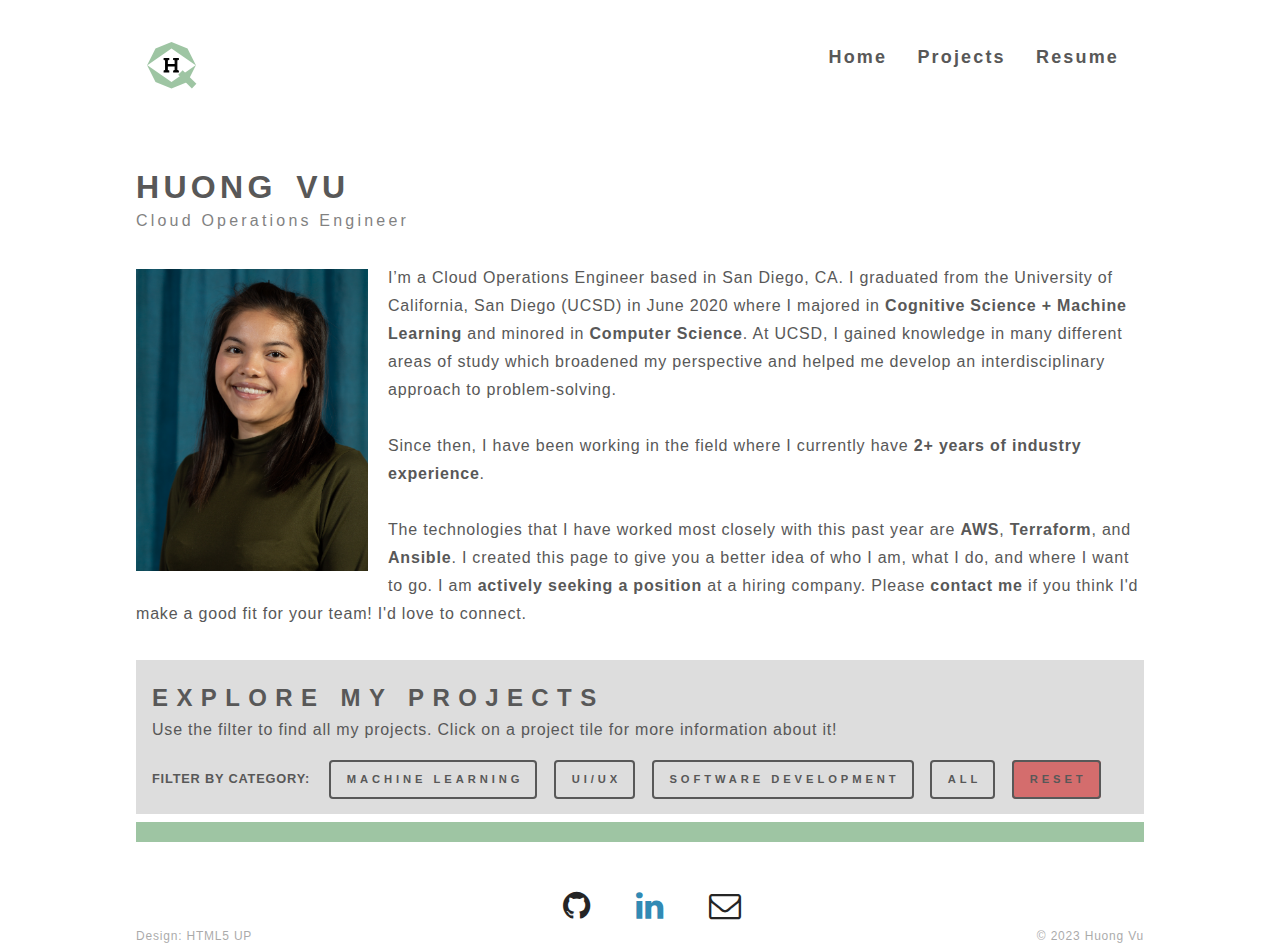
<file: index.html>
<!DOCTYPE HTML>
<!--
	Phantom by HTML5 UP
	html5up.net | @ajlkn
	Free for personal and commercial use under the CCA 3.0 license (html5up.net/license)
-->
<html>

<head>
	<title>Huong Vu's Portfolio</title>
	<meta charset="utf-8" />
	<meta name="viewport" content="width=device-width, initial-scale=1, user-scalable=no" />
	<link rel="stylesheet" href="assets/css/main.css" />
	<link rel="icon" type="image/svg" href="images/logo.svg" size="64x64" />
	<link rel="stylesheet" href="font-awesome/css/font-awesome.min.css">
	<noscript>
		<link rel="stylesheet" href="assets/css/noscript.css" />
	</noscript>
</head>

<body class="is-preload">
	<!-- Wrapper -->
	<div id="wrapper">

		<!-- Header -->
		<header id="header">
			<div class="inner">

				<!-- Navigation Bar -->
				<div class="nav-bar">
					<img class=logo src="images/logo.svg">
					<div class="nav-bar-links">
						<a href="index.html">Home</a>
						<a href="projects.html">Projects</a>
						<a href="resume.html">Resume</a>
					</div>
				</div>
			</div>
		</header>

		<!-- Main -->
		<div id="main">
			<div class="inner">

				<!-- Name + Title -->
				<header>
					<h3>Huong Vu</h3>
					<h1>Cloud Operations Engineer</h1>
				</header>

				<!-- About Me -->
				<p class="aboutme_p">
					<img src="images/headshot.jpg" alt class="headshot">
					I’m a Cloud Operations Engineer based in San Diego, CA. I graduated from the 
					University of California, San Diego (UCSD) in June 2020 where I majored in <b>Cognitive Science + Machine 
					Learning</b> and minored in <b>Computer Science</b>. At UCSD, I gained knowledge
					in many different areas of study which broadened my perspective and helped me develop an interdisciplinary 
					approach to problem-solving. 
				</p>
				<br>
				<p class="aboutme_p">
					Since then, I have been working in the field where I currently have <b>2+ years of industry experience</b>.
				</p>
				<br>
				<p class="aboutme_p">
				   	The technologies that I have worked most closely with this past year are <b>AWS</b>, <b>Terraform</b>, and 
					<b>Ansible</b>. I created this page to give you a better idea 
					of who I am, what I do, and where I want to go. I am <b>actively seeking a position</b> at a hiring company. 
					Please <b>contact me</b> if you think I'd make a good fit for your team! I'd love to connect.
				</p>

				<!-- Filter -->
				<div class="controls">
					<h2>Explore my Projects</h2>
					<p>Use the filter to find all my projects.  Click on a project tile for more information about it!
   					</p>
					<div class="filter_label">
						<label>
							<h5>Filter By Category:</h5>
						</label>
						
						<button class="filter" data-filter=".ml">Machine Learning</button>
						<button class="filter" data-filter=".ui-ux">UI/UX</button>
						<button class="filter" data-filter=".soft-dev">Software Development</button>
						
						<button id="all" class="filter" onclick="$('#Container').mixItUp('filter','all')">All</button>
						<button id="reset" onclick="$('#Container').mixItUp('filter','')">Reset</button>
					</div>
				</div>
				<div id="Container" class="container">
					<div class="fail-message"><span>No items were found matching the current filters.</span></div>

					<!--Projects-->
					<a href="projects.html#budgetbat">
						<div class="mix ui-ux soft-dev" id="BudgetBat"></div>
					</a>
					<a href="projects.html#fitnection">
						<div class="mix ui-ux" id="FitNection"></div>
					</a>
					<a href="projects.html#newsarticle">
						<div class="mix ml" id="News Article Recommender"></div>
					</a>
					<a href="projects.html#emotion">
						<div class="mix ml" id="Emotion Classifer"></div>
					</a>
					<a href="projects.html#housing">
						<div class="mix ml" id="Housing Market Predictive Modeling"></div>
					</a>

					<div class="gap"></div>
					<div class="gap"></div>
				</div>

				<!-- Footer -->
				<div class="icon-container">
					<ul>
						<a href="https://github.com/qhvu" target="_blank">
							<li class="social"><i class="fa fa-github fa-2x"></i></li>
						</a>
						<a href="https://www.linkedin.com/in/qhvu" target="_blank">
							<li class="social"><i class="fa fa-linkedin fa-2x"></i></li>
						</a>
						<a href="mailto:hqvu97@gmail.com?subject=Get%20In%20Touch" class="social_link">
							<li class="social"><i class="fa fa-envelope-o fa-2x"></i></li>
						</a>
					</ul>
				</div>

				<!-- Copyright -->
				<div class="copyright">
						<li class="copyright_content">
							Design: <a href="http://html5up.net">HTML5 UP</a>
						</li>
						<li class="copyright_content" style="float: right;">
							© 2023 Huong Vu
						</li>
				</div>
			</div>
		</div>

		<!-- Scripts -->
		<script src="assets/js/jquery.min.js"></script>
		<script src="assets/js/browser.min.js"></script>
		<script src="assets/js/breakpoints.min.js"></script>
		<script src="assets/js/util.js"></script>
		<script src="assets/js/main.js"></script>
		<script src="assets/js/filter.js"></script>
		<script src="mixitup-2/src/jquery.mixitup.js"></script>
</body>

</html>
</file>
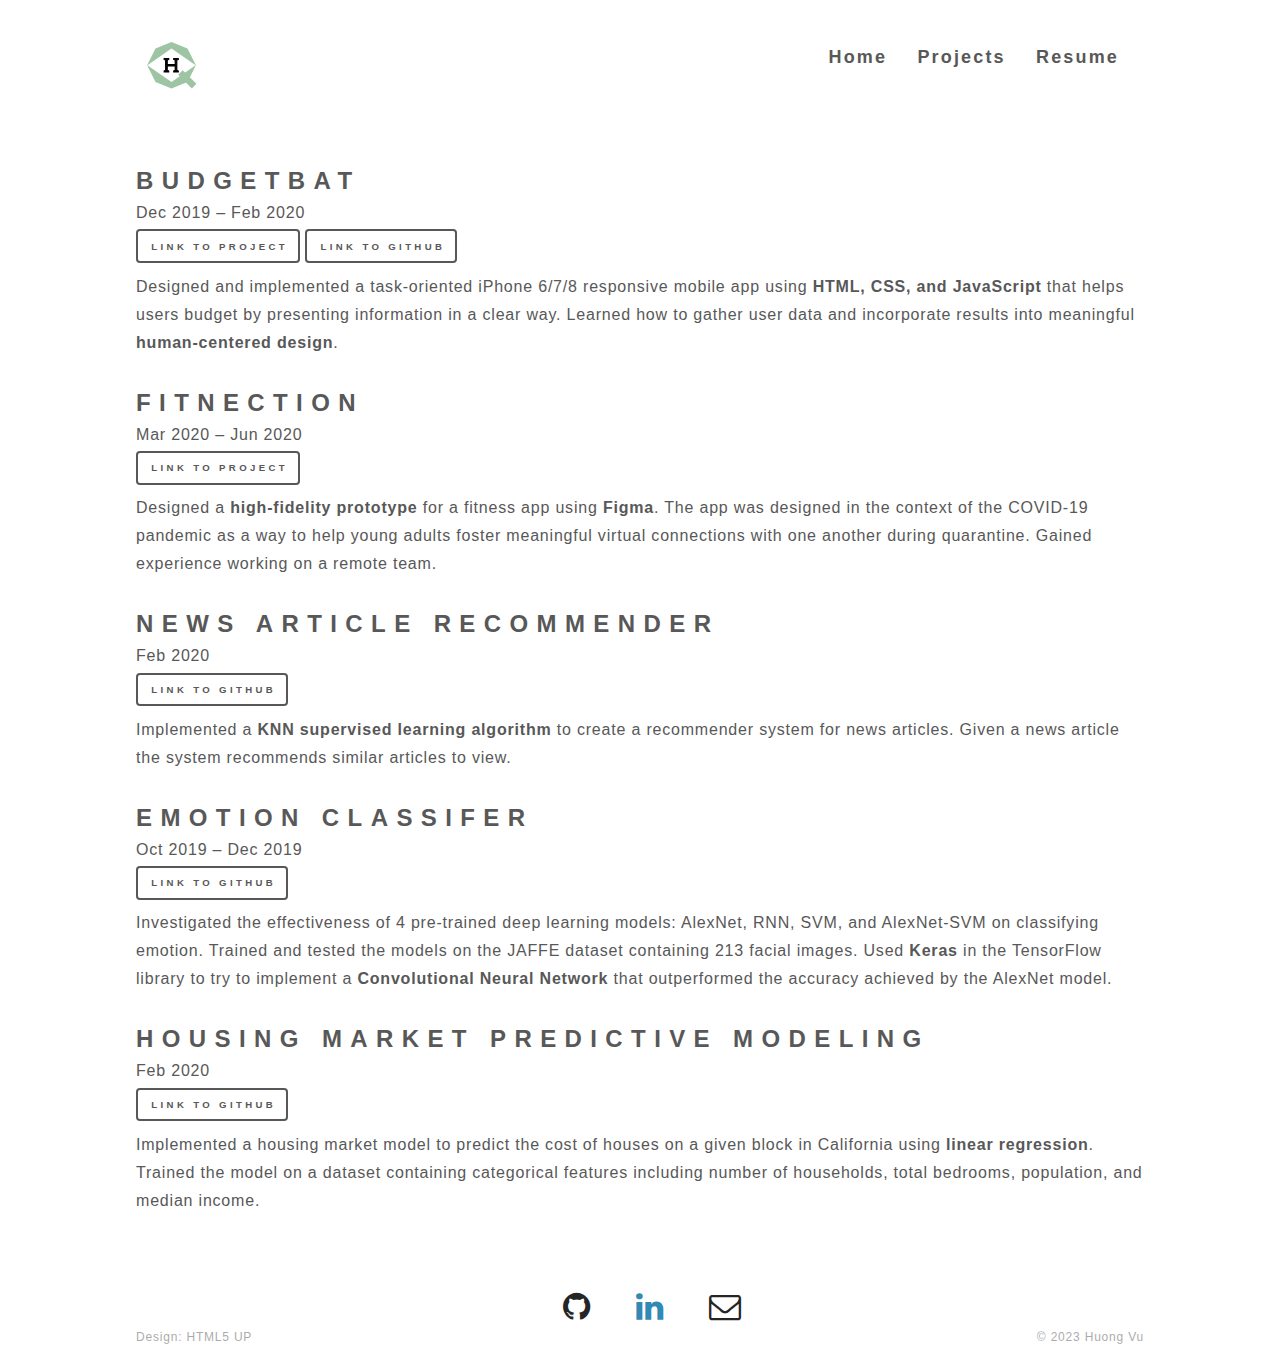
<file: projects.html>
<!DOCTYPE HTML>
<!--
	Phantom by HTML5 UP
	html5up.net | @ajlkn
	Free for personal and commercial use under the CCA 3.0 license (html5up.net/license)
-->
<html>

<head>
    <title>Huong Vu's Portfolio</title>
    <meta charset="utf-8" />
    <meta name="viewport" content="width=device-width, initial-scale=1, user-scalable=no" />
    <link rel="stylesheet" href="assets/css/main.css" />
    <link rel="icon" type="image/svg" href="images/logo.svg" size="64x64" />
    <link rel="stylesheet" href="https://fonts.googleapis.com/css?family=Share">
    <link rel="stylesheet" href="font-awesome/css/font-awesome.min.css">
    <noscript>
        <link rel="stylesheet" href="assets/css/noscript.css" />
    </noscript>
</head>

<body class="is-preload">
    <!-- Wrapper -->
    <div id="wrapper">

        <!-- Header -->
        <header id="header">
            <div class="inner">

                <!-- Navigation Bar -->
                <div class="nav-bar">
                    <img class=logo src="images/logo.svg">
                    <div class="nav-bar-links">
                        <a href="index.html">Home</a>
                        <a href="projects.html">Projects</a>
                        <a href="resume.html">Resume</a>
                    </div>
                </div>
            </div>
        </header>

        <!-- Main -->
        <div id="main">
            <div class="inner">

                <!-- Projects -->
                <div id="budgetbat">
                    <h2>BudgetBat</h2>
                    <p>Dec 2019 – Feb 2020</p>
                    <a href="https://a8-budgetnauts.herokuapp.com/" target="_blank">
                        <button class="button small">Link to Project</button>
                    </a>
                    <a href="https://github.com/qhvu/BudgetNauts8" target="_blank">
                        <button class="button small">Link to GitHub</button>
                    </a>
                    <p>Designed and implemented a task-oriented iPhone 6/7/8 responsive mobile app using <b>HTML, CSS,
                            and JavaScript</b> that helps users budget by presenting information in a clear way. Learned
                        how to gather user data and incorporate results into meaningful <b>human-centered design</b>.
                    </p>
                    <br>
                </div>
                <div id="fitnection">
                    <h2>FitNection</h2>
                    <p>Mar 2020 – Jun 2020</p>
                    <a href="https://www.figma.com/proto/mXkTGSesvniYfj0L28VXwa/Fitnection-App?node-id=222%3A1060&scaling=scale-down"
                        target="_blank">
                        <button class="button small">Link to Project</button>
                    </a>
                    <p>Designed a <b>high-fidelity prototype</b> for a fitness app using <b>Figma</b>. The app was
                        designed in the context of the COVID-19 pandemic as a way to help young adults foster meaningful
                        virtual connections with one another during quarantine. Gained experience working on a remote team.
                    </p>
                    <br>
                </div>
                <div id="newsarticle">
                    <h2>News Article Recommender</h2>
                    <p>Feb 2020</p>
                    <a href="https://github.com/qhvu/articleRecommender" target="_blank">
                        <button class="button small">Link to GitHub</button>
                    </a>
                    <p>Implemented a <b>KNN supervised learning algorithm</b> to create a recommender system for news
                        articles. Given a news article the system recommends similar articles to view.</p>
                    <br>
                </div>
                <div id="emotion">
                    <h2>Emotion Classifer</h2>
                    <p>Oct 2019 – Dec 2019</p>
                    <a href="https://github.com/zainbaq/COGS118B_FinalProject" target="_blank">
                        <button class="button small">Link to GitHub</button>
                    </a>
                    <p>Investigated the effectiveness of 4 pre-trained deep learning models: AlexNet, RNN, SVM, and
                        AlexNet-SVM on classifying emotion. Trained and tested the models on the JAFFE dataset
                        containing 213 facial images. Used <b>Keras</b> in the TensorFlow library to try to implement a
                        <b>Convolutional Neural Network</b> that outperformed the accuracy achieved by the AlexNet model.
                    </p>
                    <br>
                </div>
                <div id="housing">
                    <h2>Housing Market Predictive Modeling</h2>
                    <p>Feb 2020</p>
                    <a href="https://github.com/qhvu/housingMarket" target="_blank">
                        <button class="button small">Link to GitHub</button>
                    </a>
                    <p>Implemented a housing market model to predict the cost of houses on a given block in California
                        using <b>linear regression</b>. Trained the model on a dataset containing categorical features
                        including number of households, total bedrooms, population, and median income.</p>
                    <br>
                </div>

                <!-- Footer -->
                <div class="icon-container">
                    <ul>
                        <a href="https://github.com/qhvu" target="_blank">
                            <li class="social"><i class="fa fa-github fa-2x"></i></li>
                        </a>
                        <a href="https://www.linkedin.com/in/qhvu" target="_blank">
                            <li class="social"><i class="fa fa-linkedin fa-2x"></i></li>
                        </a>
                        <a href="mailto:hqvu97@gmail.com?subject=Get%20In%20Touch" class="social_link">
                            <li class="social"><i class="fa fa-envelope-o fa-2x"></i></li>
                        </a>
                    </ul>
                </div>

                <!-- Copyright -->
                <div class="copyright">
                    <li class="copyright_content">
                        Design: <a href="http://html5up.net">HTML5 UP</a>
                    </li>
                    <li class="copyright_content" style="float: right;">
                        © 2023 Huong Vu
                    </li>
                </div>
            </div>
        </div>
    </div>

    <!-- Scripts -->
    <script src="assets/js/jquery.min.js"></script>
    <script src="assets/js/browser.min.js"></script>
    <script src="assets/js/breakpoints.min.js"></script>
    <script src="assets/js/util.js"></script>
    <script src="assets/js/main.js"></script>
</body>

</html>
</file>
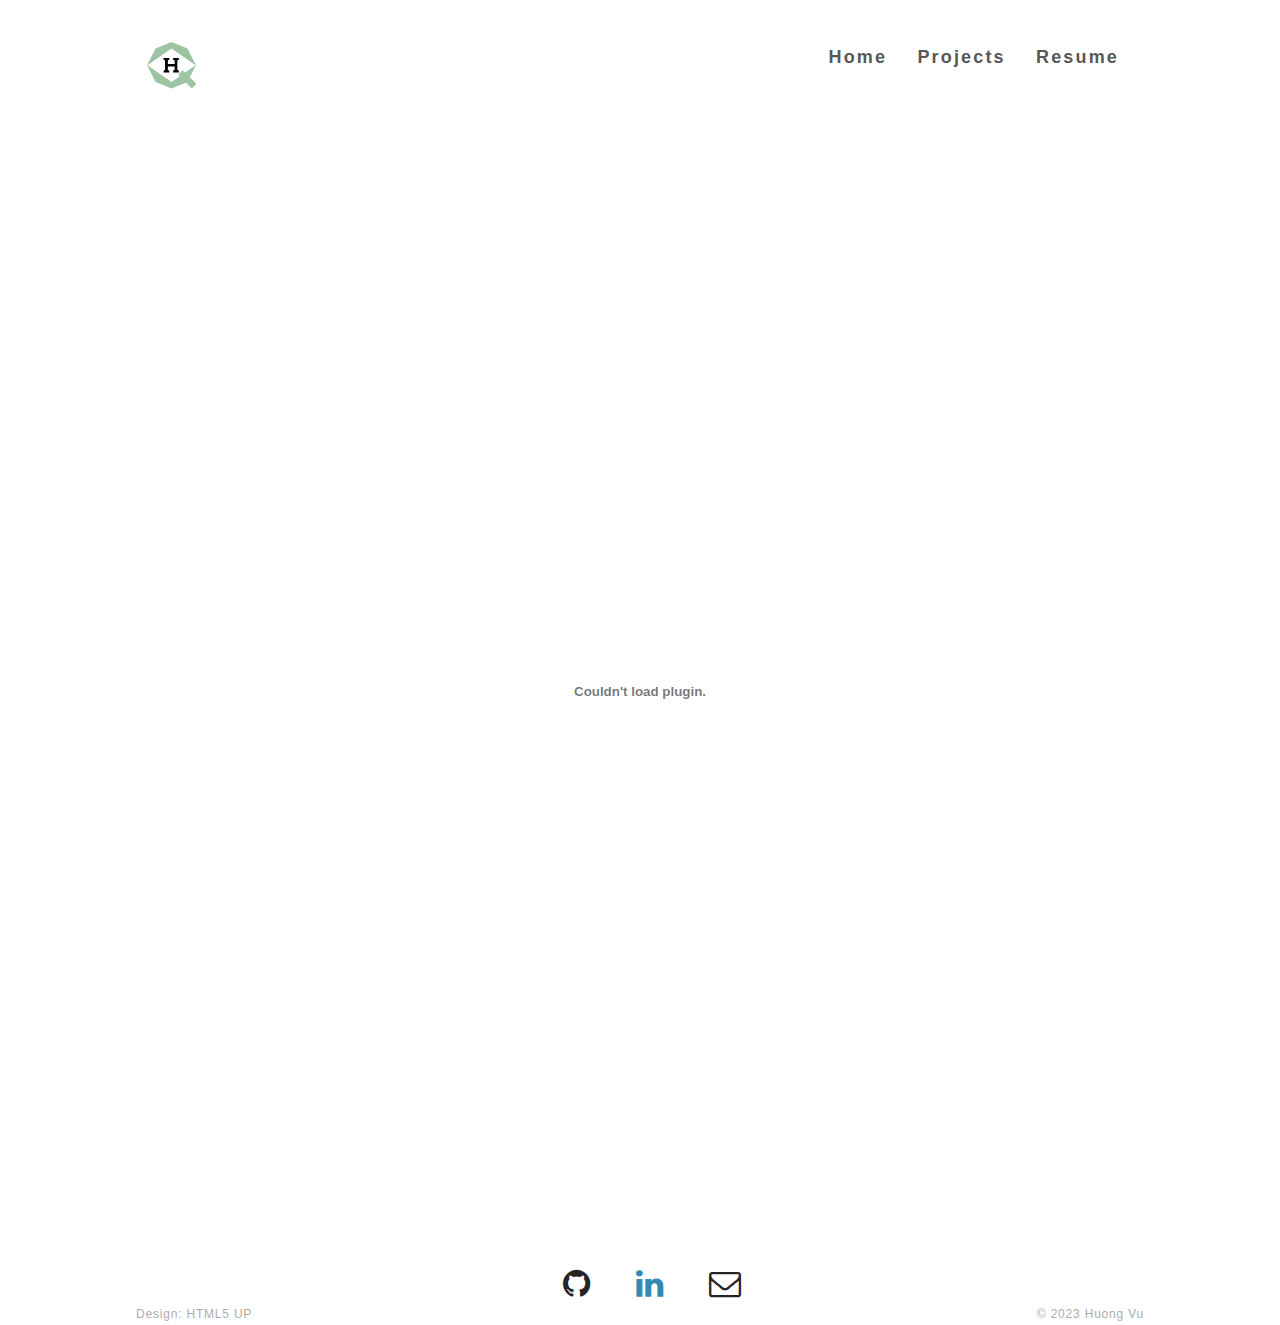
<file: resume.html>
<!DOCTYPE HTML>
<!--
	Phantom by HTML5 UP
	html5up.net | @ajlkn
	Free for personal and commercial use under the CCA 3.0 license (html5up.net/license)
-->
<html>
<head>
    <title>Huong Vu's Portfolio</title>
    <meta charset="utf-8" />
    <meta name="viewport" content="width=device-width, initial-scale=1, user-scalable=no" />
    <link rel="stylesheet" href="assets/css/main.css" />
    <link rel="icon" type="image/svg" href="images/logo.svg" size="64x64" />
    <link rel="stylesheet" href="https://fonts.googleapis.com/css?family=Share">
    <link rel="stylesheet" href="font-awesome/css/font-awesome.min.css">
    <noscript>
        <link rel="stylesheet" href="assets/css/noscript.css" />
    </noscript>
</head>
<body class="is-preload">
    <!-- Wrapper -->
    <div id="wrapper">
        <!-- Header -->
        <header id="header">
            <div class="inner">
                <!-- Navigation Bar -->
                <div class="nav-bar">
                    <img class=logo src="images/logo.svg">
                    <div class="nav-bar-links">
                        <a href="index.html">Home</a>
                        <a href="projects.html">Projects</a>
                        <a href="resume.html">Resume</a>
                    </div>
                </div>
            </div>
        </header>
        <!-- Main -->
        <div id="main">
            <div class="inner">

                <!-- Resume -->
                <div class="resume">
                    <embed src="Huong Vu Resume 2023.pdf" width="800px" height="1090px" style="zoom:97%" />
                </div>

                <!-- Footer -->
                <div class="icon-container">
                    <ul>
                        <a href="https://github.com/qhvu" target="_blank">
                            <li class="social"><i class="fa fa-github fa-2x"></i></li>
                        </a>
                        <a href="https://www.linkedin.com/in/qhvu" target="_blank">
                            <li class="social"><i class="fa fa-linkedin fa-2x"></i></li>
                        </a>
                        <a href="mailto:hqvu97@gmail.com?subject=Get%20In%20Touch" class="social_link">
                            <li class="social"><i class="fa fa-envelope-o fa-2x"></i></li>
                        </a>
                    </ul>
                </div>
                
                <!-- Copyright -->
                <div class="copyright">
                    <li class="copyright_content">
                        Design: <a href="http://html5up.net">HTML5 UP</a>
                    </li>
                    <li class="copyright_content" style="float: right;">
                        © 2023 Huong Vu
                    </li>
                </div>
            </div>
        </div>
    </div>
    <!-- Scripts -->
    <script src="assets/js/jquery.min.js"></script>
    <script src="assets/js/browser.min.js"></script>
    <script src="assets/js/breakpoints.min.js"></script>
    <script src="assets/js/util.js"></script>
    <script src="assets/js/main.js"></script>
    <script src="assets/js/filter.js"></script>
</body>
</html>
</file>
<file: assets/css/noscript.css>
/*
	Phantom by HTML5 UP
	html5up.net | @ajlkn
	Free for personal and commercial use under the CCA 3.0 license (html5up.net/license)
*/

/* Tiles */

	body.is-preload .tiles article {
		-moz-transform: none;
		-webkit-transform: none;
		-ms-transform: none;
		transform: none;
		opacity: 1;
	}
</file>
<file: assets/css/main.css>
@import url(fontawesome-all.min.css);
@import url("https://fonts.googleapis.com/css?family=Source+Sans+Pro:300,700,900");

/*
	Phantom by HTML5 UP
	html5up.net | @ajlkn
	Free for personal and commercial use under the CCA 3.0 license (html5up.net/license)
*/

html, body, div, span, applet, object,
iframe, h1, h2, h3, h4, h5, h6, p, blockquote,
pre, a, abbr, acronym, address, big, cite,
code, del, dfn, em, img, ins, kbd, q, s, samp,
small, strike, strong, sub, sup, tt, var, b,
u, i, center, dl, dt, dd, ol, ul, li, fieldset,
form, label, legend, table, caption, tbody,
tfoot, thead, tr, th, td, article, aside,
canvas, details, embed, figure, figcaption,
footer, header, nav-bar, hgroup, menu, nav, output, ruby,
section, summary, time, mark, audio, video {
	margin: 0;
	padding: 0;
	border: 0;
	font-size: 100%;
	font: inherit;
	vertical-align: baseline;}

article, aside, details, figcaption, figure,
footer, header, hgroup, menu, nav-bar, section {
	display: block;}

body {
	line-height: 1;
}

ol, ul {
	list-style: none;
}


body {
	-webkit-text-size-adjust: none;
}

mark {
	background-color: transparent;
	color: inherit;
}

input::-moz-focus-inner {
	border: 0;
	padding: 0;
}

input, select, textarea {
	-moz-appearance: none;
	-webkit-appearance: none;
	-ms-appearance: none;
	appearance: none;
}

/* Basic */

	@-ms-viewport {
		width: device-width;
	}

	body {
		-ms-overflow-style: scrollbar;
	}

	@media screen and (max-width: 480px) {

		html, body {
			min-width: 320px;
		}

	}

	html {
		box-sizing: border-box;

	}

	*, *:before, *:after {
		box-sizing: inherit;
	}

	body {
		background:#FFFFFF;
	}

		body.is-preload *, body.is-preload *:before, body.is-preload *:after {
			-moz-animation: none !important;
			-webkit-animation: none !important;
			-ms-animation: none !important;
			animation: none !important;
			-moz-transition: none !important;
			-webkit-transition: none !important;
			-ms-transition: none !important;
			transition: none !important;
		}

/* Type */

	body, input, select, textarea {
		color: #585858;
		font-family: "Source Sans Pro", Helvetica, sans-serif;
		letter-spacing: 0.05em;
		font-size: 17pt;
		font-weight: 300;
		line-height: 1.75;
	}

		@media screen and (max-width: 1680px) {

			body, input, select, textarea {
				font-size: 14pt;
			}

		}

		@media screen and (max-width: 1280px) {

			body, input, select, textarea {
				font-size: 12pt;
			}

		}

	a {
		-moz-transition: border-bottom-color 0.2s ease, color 0.2s ease;
		-webkit-transition: border-bottom-color 0.2s ease, color 0.2s ease;
		-ms-transition: border-bottom-color 0.2s ease, color 0.2s ease;
		transition: border-bottom-color 0.2s ease, color 0.2s ease;
		text-decoration: none;
		color: #585858;
	}

		a:hover {
			border-bottom-color: transparent;
			color: #9EC5A3!important;
		}

	strong, b {
		font-weight: 600;
	}

	em, i {
		font-style: italic;
	}

	p {
		margin: 0 0 0 0;
	}

	h1 {
		line-height: 1.3;
		margin: 0 0 2em 0;
		letter-spacing: .2em;
		font-size: 1em;
		font-weight: lighter;
		opacity: 0.75;
	}

		h1 a {
			color: inherit;
		}

		@media screen and (max-width: 736px) {

			h1 {
				font-size: 2em;
				margin: 0 0 1em 0;
			}

		}

		@media screen and (max-width: 360px) {

			h1 {
				font-size: 1.75em;
			}

		}

	h2, h3, h5, h6 {
		font-weight: 900;
		line-height: 1.5;
		margin: 0 0 0 0;
		text-transform: uppercase;
	}

		h2 a, h3 a, h4 a, h5 a, h6 a {
			color: inherit;
		}

	h2 {
		font-size: 1.5em;
		letter-spacing: 0.35em;
	}

	h3 {
		font-size: 2em;
		letter-spacing: 0.135em;
		word-spacing: .2em;
	}

	h4 {
		line-height: 1.3;
		margin: 0 0 2em 0;
		letter-spacing: .2em;
		font-size: 1em;
		font-weight: 300;
		font-size: 1em;
	}

	h5 {
		font-size: 0.8em;
		margin: 0 0 2em 0;
	}

	h6 {
		font-size: 0.8em;
	}

	@media screen and (max-width: 980px) {

		h1 br, h2 br, h3 br, h4 br, h5 br, h6 br {
			display: none;
		}

	}

	@media screen and (max-width: 736px) {

		h2 {
			font-size: 1em;
		}

		h3 {
			font-size: 0.8em;
		}

	}

	pre {
		-webkit-overflow-scrolling: touch;
		font-family: "Courier New", monospace;
		font-size: 0.9em;
		margin: 0 0 2em 0;
	}

		pre code {
			display: block;
			line-height: 1.75;
			padding: 1em 1.5em;
			overflow-x: auto;
		}

	hr {
		border: 0;
		border-bottom: solid 1px #c9c9c9;
		margin: 2em 0;
	}

		hr.major {
			margin: 3em 0;
		}

/* Resume */
	.resume{
		display: flex;
		justify-content: center;
	}

/* Icons */
	.social{
		display: inline;
		padding: 0 .5em 0 2em;
	}

	.social-icons{
		margin: 7em 0 0 0;
	}

	.icon-container{
		display: flex;
		justify-content: center;
	}

	.fa-github{
		color: black;
		opacity: 0.85;
	}

	.fa-linkedin{
		color: #0E76A8;
		opacity: 0.85;
	}

	.fa-envelope-o{
		color: black;
		opacity: 0.85;
	}

/* Copyright */
	.copyright{
		font-size: 9pt;
		opacity: .5;
	}

	.copyright_content{
		display: inline;
	}

/* List */
	label {
		display: inline-block;
		font-size: 1em;
		font-weight: 300;
		margin: 0 .85em 0 0;
	}	

	ol {
		list-style: decimal;
		margin: 0 0 2em 0;
		padding-left: 1.25em;
	}

		ol li {
			padding-left: 0.25em;
		}

	ul {
		list-style: none;
		margin: 3em 0 0 0;
	}

		ul li {
			padding-left: 0.5em;
		}

/* Image */
	.headshot{
		float: left;
		width: 25%;
		padding: .3em 1.25em 1em 0;
	}

	.headshot img{
		display: block;
	}

	.aboutme_p{
		float: none;
	}

	.about{
		margin: 0 0 0 0;
	}

/* Button */

	input[type="submit"],
	input[type="reset"],
	input[type="button"],
	button,
	.button {
		-moz-appearance: none;
		-webkit-appearance: none;
		-ms-appearance: none;
		appearance: none;
		-moz-transition: background-color 0.2s ease-in-out, color 0.2s ease-in-out, box-shadow 0.2s ease-in-out;
		-webkit-transition: background-color 0.2s ease-in-out, color 0.2s ease-in-out, box-shadow 0.2s ease-in-out;
		-ms-transition: background-color 0.2s ease-in-out, color 0.2s ease-in-out, box-shadow 0.2s ease-in-out;
		transition: background-color 0.2s ease-in-out, color 0.2s ease-in-out, box-shadow 0.2s ease-in-out;
		background-color:transparent;
		border-radius: 4px;
		border: 0;
		box-shadow: inset 0 0 0 2px #585858;
		color: #585858 !important;
		cursor: pointer;
		display: inline-block;
		font-size: 0.7em;
		font-weight: 900;
		height: 3.5em;
		letter-spacing: 0.35em;
		line-height: 3.45em;
		overflow: hidden;
		padding: 0 1.25em 0 1.6em;
		text-align: center;
		text-decoration: none;
		text-overflow: ellipsis;
		text-transform: uppercase;
		white-space: nowrap;
	}

		input[type="submit"]:hover,
		input[type="reset"]:hover,
		input[type="button"]:hover,
		button:hover,
		.button:hover {
			color: #43804A!important;
			box-shadow: inset 0 0 0 2px #43804A;
		}

		input[type="submit"]:active,
		input[type="reset"]:active,
		input[type="button"]:active,
		button:active,
		.button:active {
			background-color: rgba(242, 132, 158, 0.1);
		}

		input[type="submit"].small,
		input[type="reset"].small,
		input[type="button"].small,
		button.small,
		.button.small {
			font-size: 0.6em;
			margin-right: .75em;
			margin: 0.25em 0 1em 0;
		}


/* Filter */
*{
	-webkit-box-sizing: border-box;
	-moz-box-sizing: border-box;
	box-sizing: border-box;
  }
  
  body, button{
	font-family: 'Helvetica Neue', arial, sans-serif;
  }
  
  .controls{
	margin: 2em 0 0 0;
	padding: 1.25em 0 0 1em;
	background: #dddddd;
	color:#585858 ;
  }

  .filter_label{
	  margin: 1em 0 0.5em 0;
  }

  .filter{
	  margin-right: 1em;
  }

  #all{
	  margin-right: 1em;
  }

  #reset{
	background-color: #d46d6d;
  }
  
  button.active{
	background: #9EC5A3;
  }
  
  button:focus{
	outline: 0 none;
  }

  .container{
	position: relative;
	padding: 2% 2% 0;
	text-align: justify;
	font-size: 0.1px;
	background: #9EC5A3;
	
	-webkit-backface-visibility: hidden;
  }
  
  .container:after{
	content: '';
	display: inline-block;
	width: 100%;
  }
  
  .container .mix,
  .container .gap{
	display: inline-block;
	width: 49%;
  }
  
  .container .mix{
	text-align: left;
	background: #618867;
	margin-bottom: 2%;
	display: none;
  }
  
  .container .mix:after{
	content: attr(id);
	color: white;
	font-size: 16px;
	display: inline-block;
	vertical-align: top;
	padding: 4% 6%;
	font-weight: 700;
  }
  
  .container .mix:before{
	content: '';
	display: inline-block;
	padding-top: 60%;
  }
  
  .container .fail-message{
	position: absolute;
	top: 0;
	left: 0;
	right: 0;
	bottom: 0;
	padding: 2%;
	text-align: center;
	opacity: 0;
	pointer-events: none;
  }
  
  .container.fail .fail-message{
	opacity: 1;
	pointer-events: all;
  }
  
  .container .fail-message:before{
	content: '';
	display: inline-block;
	height: 100%;
	vertical-align: middle;
  }
  
  .container .fail-message span{
	display: inline-block;
	font-weight: 500;
	color: white;
	font-size: 16px;
	vertical-align: middle;
  }
  
  @media all and (min-width: 420px){
	.container .mix,
	.container .gap{
	  width: 32%;
	}
  }

/* Navigation Bar */

	.nav-bar {
		width: 100%
  	}

		.logo {
			display: inline-block;
			vertical-align: top;
		}

		.nav-bar-links {
			display: inline-block;
			vertical-align: top;
			line-height: 50px;       
			float: right;
		}

			.nav-bar-links > a {
				font-weight: 600!important;
				font-size: large;
				margin-right: 25px;
				letter-spacing: 0.12em;
			}

/* Header */

	#header {
		padding: 2em 0 4em 0 ;
	}

/* Main */

	#main {
		padding: 0 0 0 0 ;
	}

		@media screen and (max-width: 736px) {

			#main {
				padding: 0em 0 4em 0 ;
			}

		}

/* Wrapper */

	#wrapper > * > .inner {
		width: 100%;
		max-width: 68em;
		margin: 0 auto;
		padding: 0 2.5em;
	}

		@media screen and (max-width: 736px) {

			#wrapper > * > .inner {
				padding: 0 1.25em;
			}

		}
</file>
